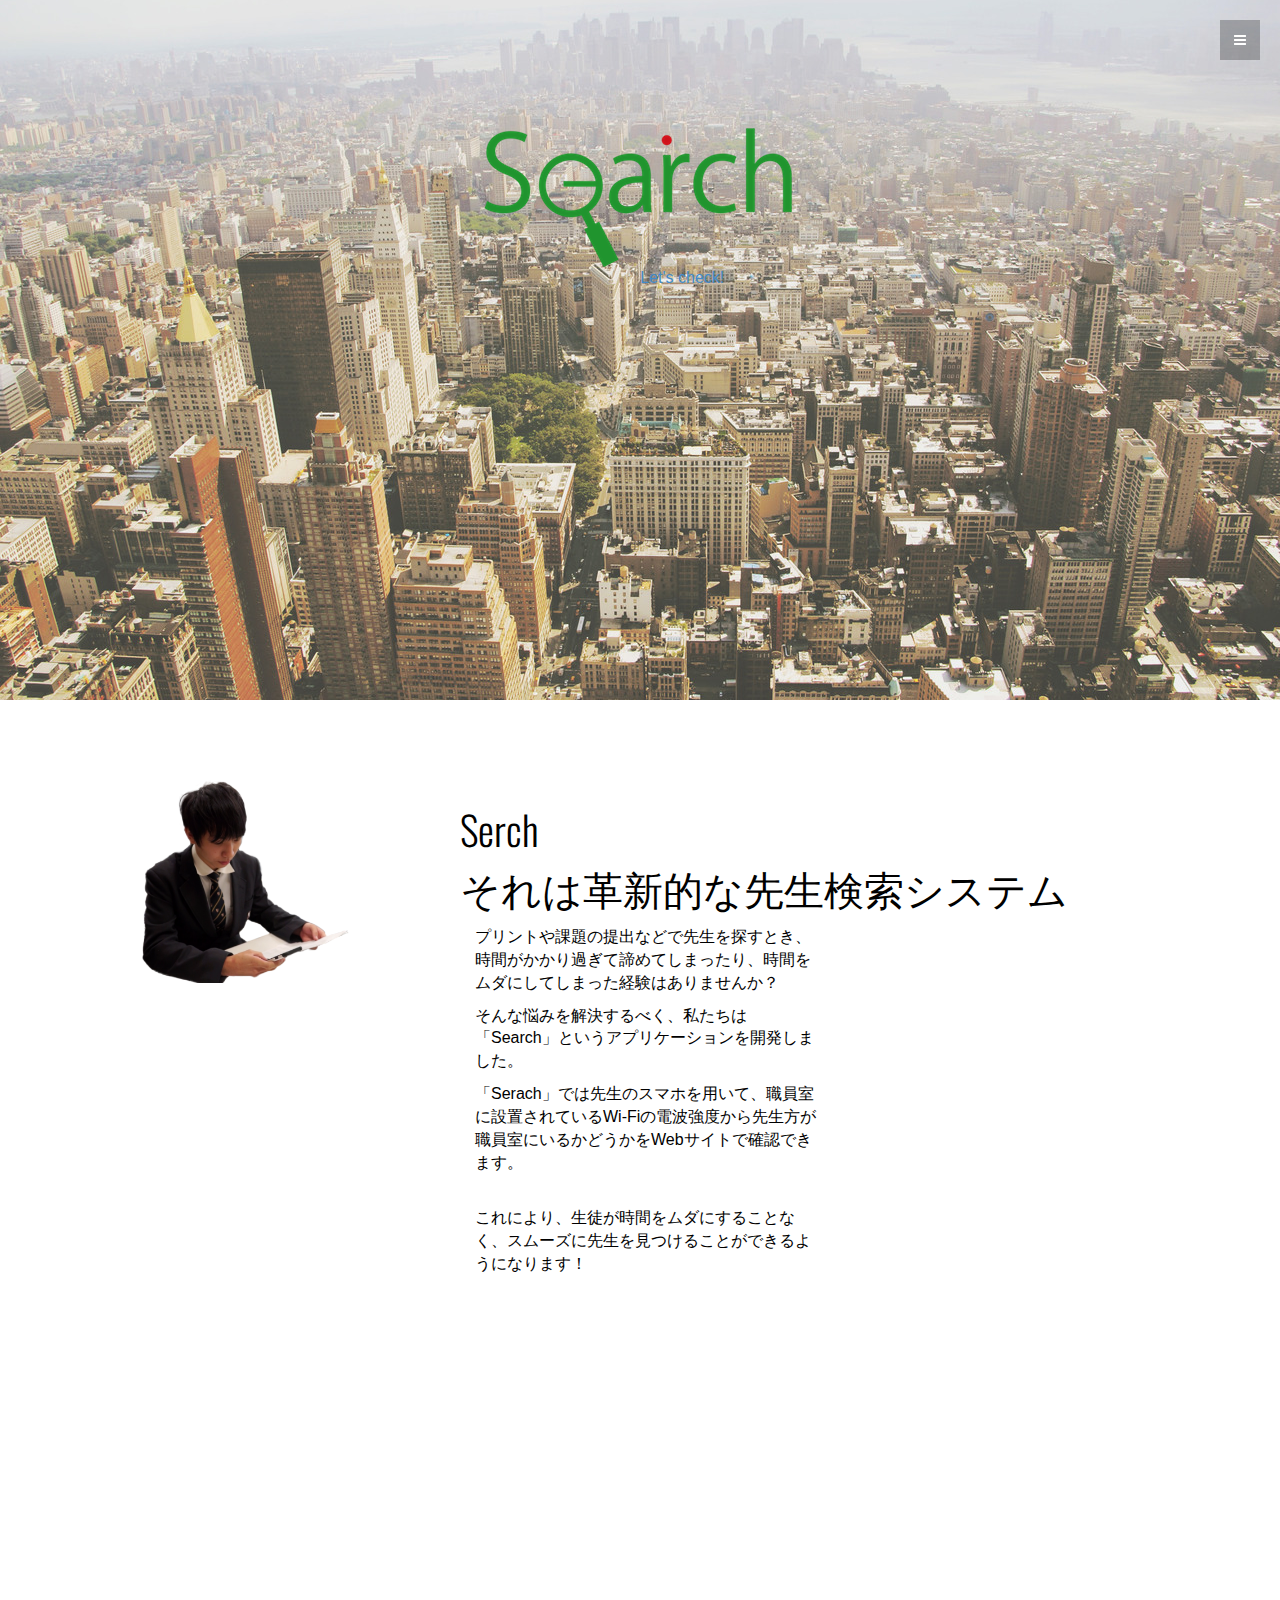
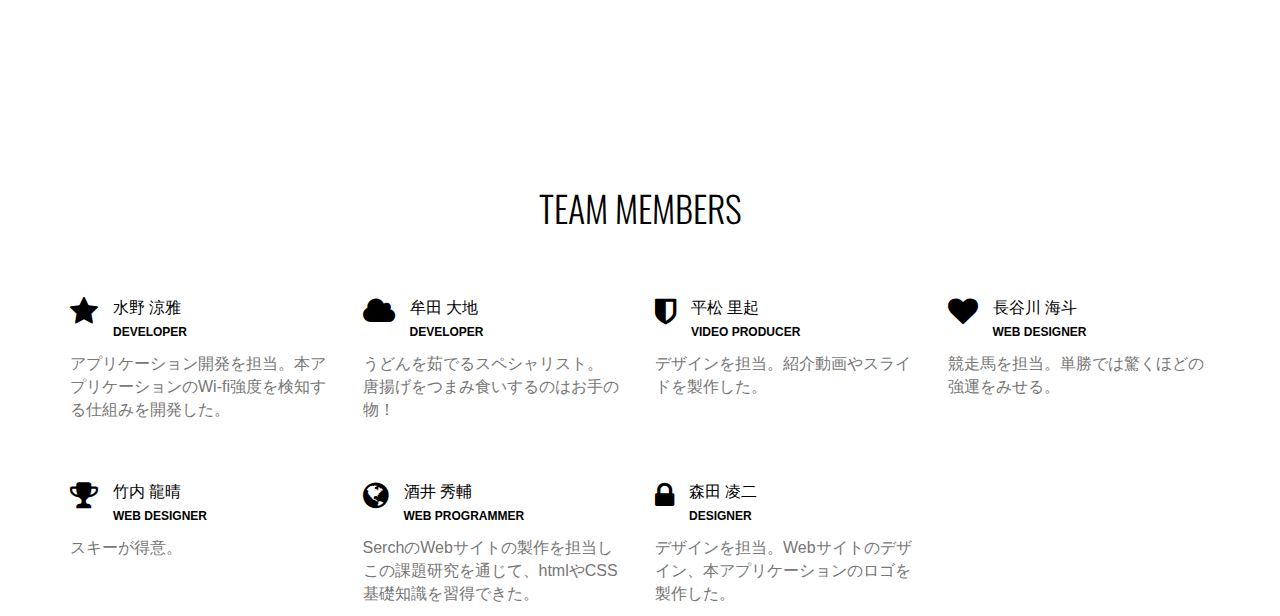
<file: index.html>
<!DOCTYPE html>
<html lang="jp">
  <head>
    <meta charset="utf-8">
    <meta http-equiv="X-UA-Compatible" content="IE=edge">
    <meta name="viewport" content="width=device-width, initial-scale=1">
    <meta name="description" content="">
    <meta name="author" content="">
    <link rel="shortcut icon" href="assets/img/favicon.ico">
    <!-- フォント読み込み -->
    <link href="https://fonts.googleapis.com/css?family=Bungee" rel="stylesheet">

    <title>Serch</title>

    <!-- Bootstrap core CSS -->
    <link href="assets/css/bootstrap.css" rel="stylesheet">
    <!-- Custom styles for this template -->
    <link href="assets/css/font-awesome.min.css" rel="stylesheet">
    <link href="assets/js/fancybox/jquery.fancybox.css" rel="stylesheet" />
    <link href="assets/css/style.css" rel="stylesheet">

    <!-- Just for debugging purposes. Don't actually copy this line! -->
    <!--[if lt IE 9]><script src="../../assets/js/ie8-responsive-file-warning.js"></script><![endif]-->

    <!-- HTML5 shim and Respond.js IE8 support of HTML5 elements and media queries -->
    <!--[if lt IE 9]>
      <script src="https://oss.maxcdn.com/libs/html5shiv/3.7.0/html5shiv.js"></script>
      <script src="https://oss.maxcdn.com/libs/respond.js/1.4.2/respond.min.js"></script>
    <![endif]-->
  </head>

  <body data-spy="scroll" data-offset="0" data-target="#theMenu">

	<!-- Menu -->
	<nav class="menu" id="theMenu">
		<div class="menu-wrap">
			<h1 class="logo"><a href="index.html#home">Serch</a></h1>
			<i class="fa fa-times menu-close"></i>
			<a href="#home" class="smoothScroll">Home</a>
			<a href="#about" class="smoothScroll">About</a>
			<a href="#members" class="smoothScroll">Members</a>
			<!-- <a href="#contact" class="smoothScroll">Contact</a> -->
			<a href="mailto:search.meiden@gmail.com?subject=件名&amp;body=本文"><i class="fa fa-envelope-o"></i></a>
			<a href="https://twitter.com/Search_meiden"><i class="fa fa-twitter"></i></a>
			<!-- <a href="#"><i class="fa fa-dribbble"></i></a>
			<a href="#"><i class="fa fa-envelope"></i></a> -->
		</div>

		<!-- Menu button -->
		<div id="menuToggle"><i class="fa fa-bars"></i></div>
	</nav>

	<section id="home" name="home"></section>
	<div id="headerwrap">
		<div class="container">
			<div class="row">
				<div class="col-md-6 col-md-offset-3">

<!-------------------------------------------------------------------------------------------------------------------->
          <img class="headimg" src="assets/img/serch_logo_siro.png">
          <!-- <img class="headimg" src="assets/img/logo.svg"> -->
					<!-- <h1>Serch</h1> -->
          <br>
　　　　　 <a class="button" href="assets/PHP/Zaisitsu.php">Let's check!</a>

<!-------------------------------------------------------------------------------------------------------------------->

				</div>
			</div><!--/row -->
		</div><!--/container -->
	</div><!--/headerwrap -->

	<section id="about" name="about"></section>
	<div id="aboutwrap">
		<div class="container">
			<div class="row">
        <div class="col-lg-4 name">
					<img class="img-responsive" src="assets/img/morita.png">


				</div><!--/col-lg-4-->
				<div class="col-lg-8 name-desc">
					<h2>Serch<br>それは革新的な先生検索システム</h2>
					<div class="col-md-6">
						<p>プリントや課題の提出などで先生を探すとき、時間がかかり過ぎて諦めてしまったり、時間をムダにしてしまった経験はありませんか？</p>

            <p>そんな悩みを解決するべく、私たちは「Search」というアプリケーションを開発しました。</p>
            <p>「Serach」では先生のスマホを用いて、職員室に設置されているWi-Fiの電波強度から先生方が職員室にいるかどうかをWebサイトで確認できます。</p>
　          <p>これにより、生徒が時間をムダにすることなく、スムーズに先生を見つけることができるようになります！</p>
					</div>
				</div><!--/col-lg-8-->

			</div><!-- /row -->
		</div><!-- /container -->
	</div><!-- /aboutwrap -->

	<!-- ABOUT SEPARATOR -->
<div class="youtube">
  <iframe width="560" height="315" src="https://www.youtube.com/embed/9Bs5kwQjQAI" frameborder="0" allowfullscreen></iframe>
</div>



  <!-- <div class="sep about" data-stellar-background-ratio="0.5"></div> これ消した-->





	<!-- MEMBERS SECTION -->
	<section id="members" name="members"></section>
	<div id="servicewrap">
		<div class="container">
			<div class="row">
				<div class="col-lg-8-offset-2 centered">
					<h1>TEAM MEMBERS</h1>
				</div><!-- /col-lg-8 -->
			</div><!--/row -->

			<div class="row mt">
				<div class="col-lg-3 service">
					<i class="fa fa-star"></i><p>水野 涼雅<br/><small>DEVELOPER</small></p>
					<p class="text">アプリケーション開発を担当。本アプリケーションのWi-fi強度を検知する仕組みを開発した。</p>
				</div>
				<div class="col-lg-3 service">
					<i class="fa fa-cloud"></i><p>牟田 大地<br/><small>DEVELOPER</small></p>
					<p class="text">うどんを茹でるスペシャリスト。　唐揚げをつまみ食いするのはお手の物！</p>
				</div>
				<div class="col-lg-3 service">
					<i class="fa fa-shield"></i><p>平松 里起<br/><small>VIDEO PRODUCER</small></p>
					<p class="text">デザインを担当。紹介動画やスライドを製作した。</p>
				</div>
				<div class="col-lg-3 service">
					<i class="fa fa-heart"></i><p>長谷川 海斗<br/><small>
				    WEB DESIGNER</small></p>
					<p class="text">競走馬を担当。単勝では驚くほどの強運をみせる。</p>
				</div>
			</div><!--/row -->
			<div class="row mt">
				<div class="col-lg-3 service">
					<i class="fa fa-trophy"></i><p>竹内 龍晴<br/><small>
				    WEB DESIGNER</small></p>
					<p class="text">スキーが得意。</p>
				</div>
				<div class="col-lg-3 service">
					<i class="fa fa-globe"></i><p>酒井 秀輔<br/><small>
				    WEB PROGRAMMER</small></p>
					<p class="text">SerchのWebサイトの製作を担当しこの課題研究を通じて、htmlやCSS基礎知識を習得できた。</p>
				</div>
				<div class="col-lg-3 service">
					<i class="fa fa-lock"></i><p>森田 凌二<br/><small>
				    DESIGNER</small></p>
					<p class="text">デザインを担当。Webサイトのデザイン、本アプリケーションのロゴを製作した。</p>
				</div>
			</div><!--/row -->

		</div><!--/container -->
	</div><!--/memberswrap -->


				</div><!--/col-lg-8 -->
			</div><!--/row -->
		</div><!--/container -->
	</div><!--/testimonials -->

	<!-- SERVICE SECTION -->
	<section id="contact" name="contact"></section>
	<!-- CONTACT SEPARATOR -->


	    <!-- Bootstrap core JavaScript
    ================================================== -->
    <!-- Placed at the end of the document so the pages load faster -->
    <script src="assets/js/jquery.min.js"></script>
	<script src="assets/js/classie.js"></script>
    <script src="assets/js/bootstrap.min.js"></script>
    <script src="assets/js/smoothscroll.js"></script>
	<script src="assets/js/jquery.stellar.min.js"></script>
	<script src="assets/js/fancybox/jquery.fancybox.js"></script>
	<script src="assets/js/main.js"></script>
		<script>
		$(function(){
			$.stellar({
				horizontalScrolling: false,
				verticalOffset: 40
			});
		});
		</script>

		<script type="text/javascript">
      $(function() {
        //    fancybox
          jQuery(".fancybox").fancybox();
      });
	   </script>

  </body>
</html>
</file>
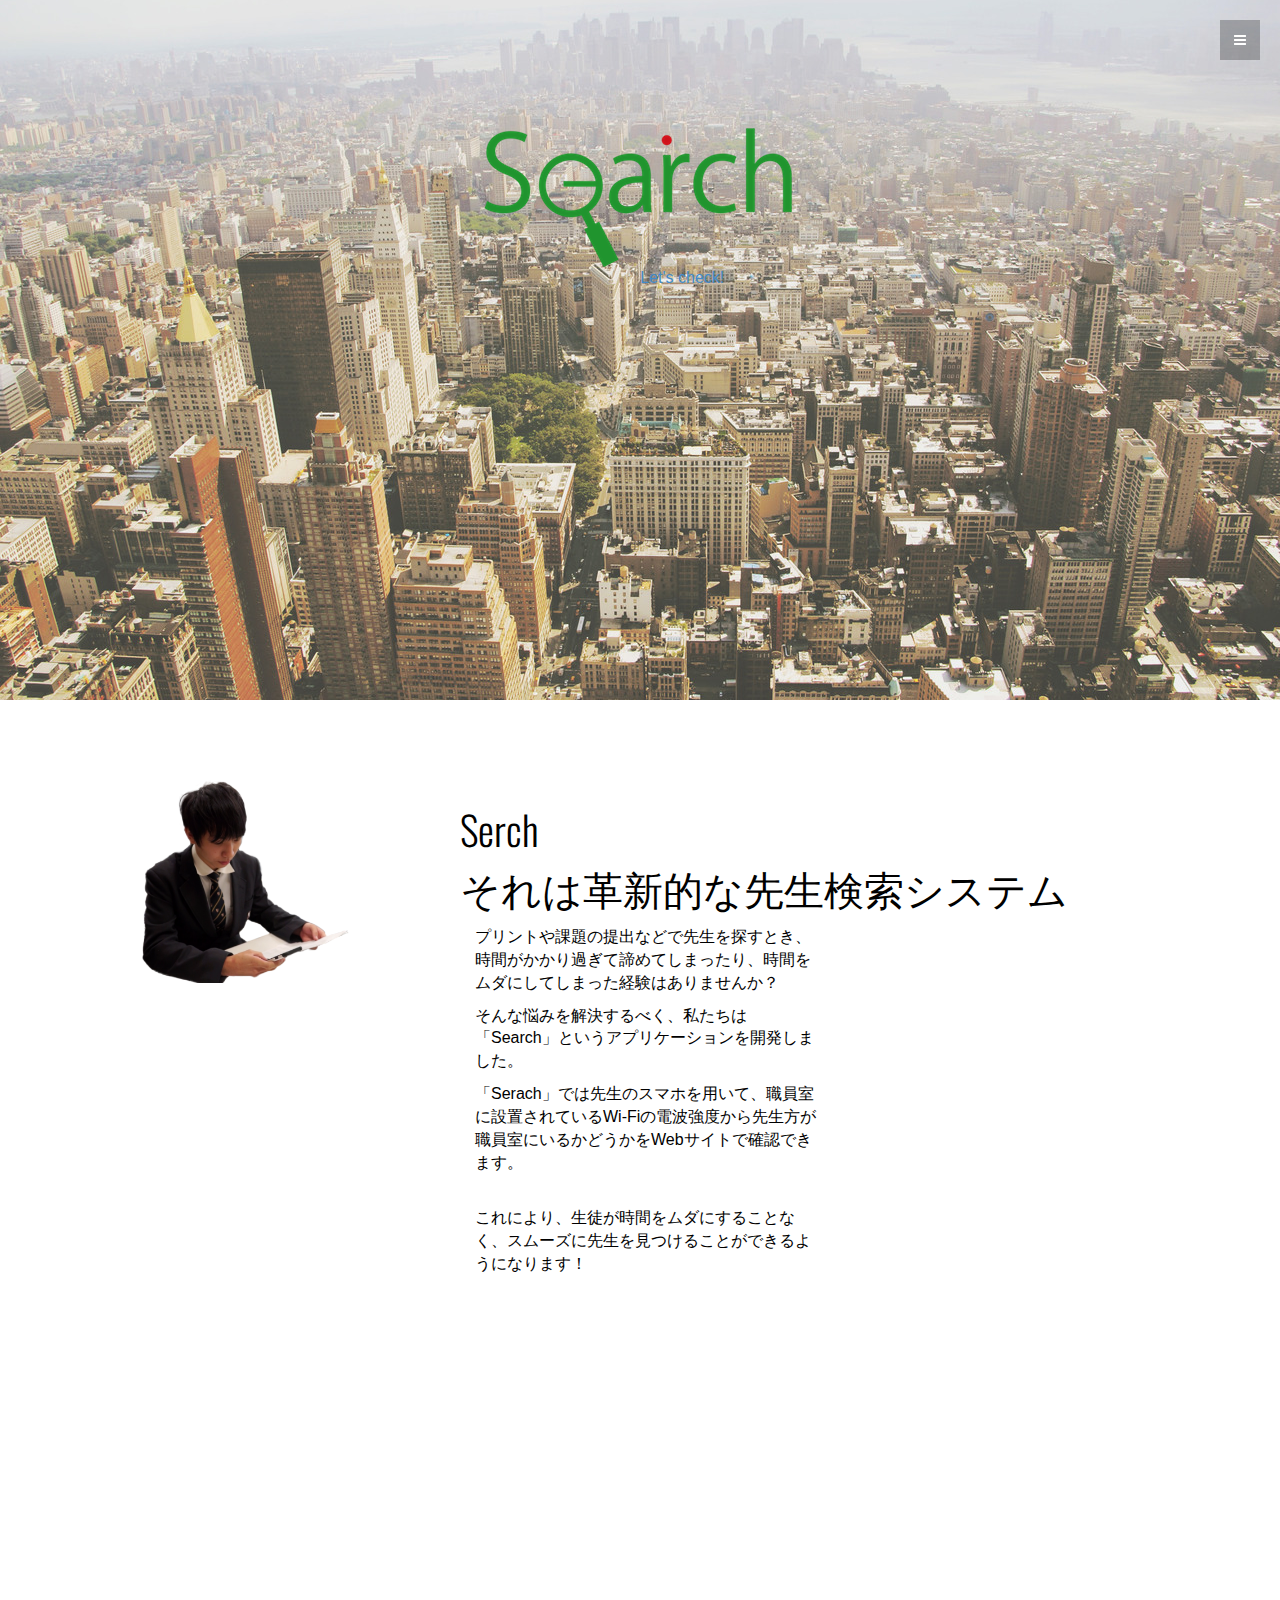
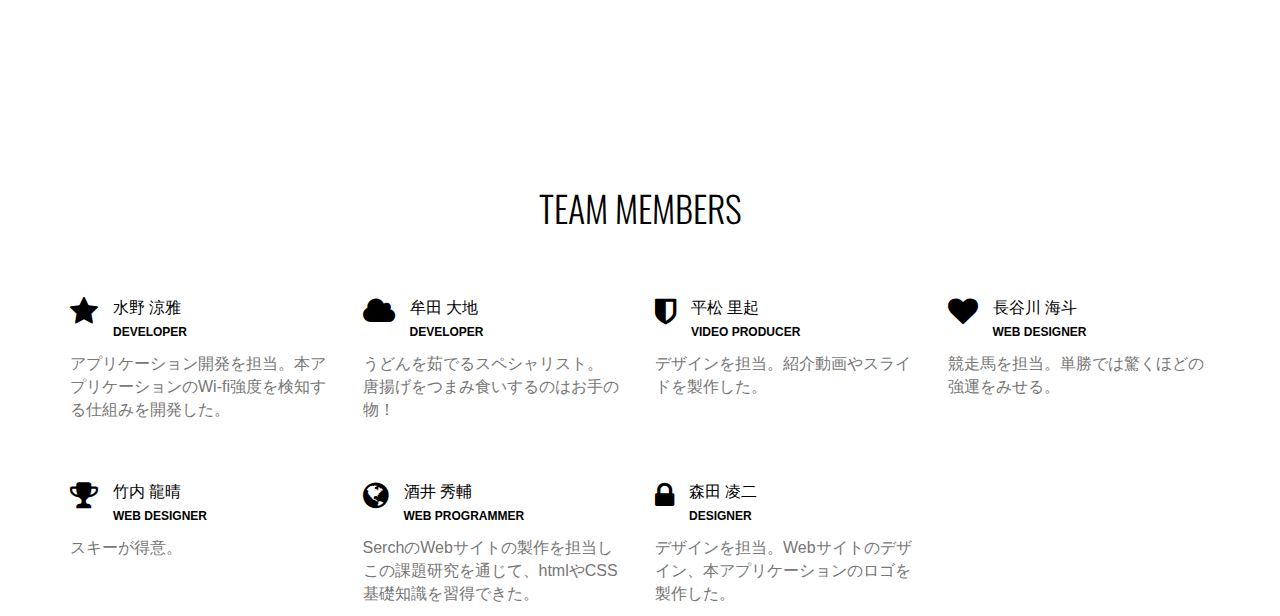
<file: test.html>
<!DOCTYPE html>
<html lang="jp">
  <head>
    <meta charset="utf-8">
    <meta http-equiv="X-UA-Compatible" content="IE=edge">
    <meta name="viewport" content="width=device-width, initial-scale=1">
    <meta name="description" content="">
    <meta name="author" content="">
    <link rel="shortcut icon" href="assets/img/favicon.ico">
    <!-- フォント読み込み -->
    <link href="https://fonts.googleapis.com/css?family=Bungee" rel="stylesheet">

    <title>Serch</title>

    <!-- Bootstrap core CSS -->
    <link href="assets/css/bootstrap.css" rel="stylesheet">
    <!-- Custom styles for this template -->
    <link href="assets/css/font-awesome.min.css" rel="stylesheet">
    <link href="assets/js/fancybox/jquery.fancybox.css" rel="stylesheet" />
    <link href="assets/css/style.css" rel="stylesheet">

    <!-- Just for debugging purposes. Don't actually copy this line! -->
    <!--[if lt IE 9]><script src="../../assets/js/ie8-responsive-file-warning.js"></script><![endif]-->

    <!-- HTML5 shim and Respond.js IE8 support of HTML5 elements and media queries -->
    <!--[if lt IE 9]>
      <script src="https://oss.maxcdn.com/libs/html5shiv/3.7.0/html5shiv.js"></script>
      <script src="https://oss.maxcdn.com/libs/respond.js/1.4.2/respond.min.js"></script>
    <![endif]-->
  </head>

  <body data-spy="scroll" data-offset="0" data-target="#theMenu">

	<!-- Menu -->
	<nav class="menu" id="theMenu">
		<div class="menu-wrap">
			<h1 class="logo"><a href="test.html#home">Serch</a></h1>
			<i class="fa fa-times menu-close"></i>
			<a href="#home" class="smoothScroll">Home</a>
			<a href="#about" class="smoothScroll">About</a>
			<a href="#members" class="smoothScroll">Members</a>
			<!-- <a href="#contact" class="smoothScroll">Contact</a> -->
			<a href="mailto:search.meiden@gmail.com?subject=件名&amp;body=本文"><i class="fa fa-envelope-o"></i></a>
			<a href="https://twitter.com/Search_meiden"><i class="fa fa-twitter"></i></a>
			<!-- <a href="#"><i class="fa fa-dribbble"></i></a>
			<a href="#"><i class="fa fa-envelope"></i></a> -->
		</div>

		<!-- Menu button -->
		<div id="menuToggle"><i class="fa fa-bars"></i></div>
	</nav>

	<section id="home" name="home"></section>
	<div id="headerwrap">
		<div class="container">
			<div class="row">
				<div class="col-md-6 col-md-offset-3">

<!-------------------------------------------------------------------------------------------------------------------->
          <img class="headimg" src="assets/img/serch_logo_siro.png">
          <!-- <img class="headimg" src="assets/img/logo.svg"> -->
					<!-- <h1>Serch</h1> -->
          <br>
　　　　　 <a class="button" href="http://google.com">Let's check!</a>

<!-------------------------------------------------------------------------------------------------------------------->

				</div>
			</div><!--/row -->
		</div><!--/container -->
	</div><!--/headerwrap -->

	<section id="about" name="about"></section>
	<div id="aboutwrap">
		<div class="container">
			<div class="row">
        <div class="col-lg-4 name">
					<img class="img-responsive" src="assets/img/morita.png">


				</div><!--/col-lg-4-->
				<div class="col-lg-8 name-desc">
					<h2>Serch<br>それは革新的な先生検索システム</h2>
					<div class="col-md-6">
						<p>プリントや課題の提出などで先生を探すとき、時間がかかり過ぎて諦めてしまったり、時間をムダにしてしまった経験はありませんか？</p>

            <p>そんな悩みを解決するべく、私たちは「Search」というアプリケーションを開発しました。</p>
            <p>「Serach」では先生のスマホを用いて、職員室に設置されているWi-Fiの電波強度から先生方が職員室にいるかどうかをWebサイトで確認できます。</p>
　          <p>これにより、生徒が時間をムダにすることなく、スムーズに先生を見つけることができるようになります！</p>
					</div>
				</div><!--/col-lg-8-->

			</div><!-- /row -->
		</div><!-- /container -->
	</div><!-- /aboutwrap -->

	<!-- ABOUT SEPARATOR -->
<div class="youtube">
  <iframe width="560" height="315" src="https://www.youtube.com/embed/9Bs5kwQjQAI" frameborder="0" allowfullscreen></iframe>
</div>



  <!-- <div class="sep about" data-stellar-background-ratio="0.5"></div> これ消した-->





	<!-- MEMBERS SECTION -->
	<section id="members" name="members"></section>
	<div id="servicewrap">
		<div class="container">
			<div class="row">
				<div class="col-lg-8-offset-2 centered">
					<h1>TEAM MEMBERS</h1>
				</div><!-- /col-lg-8 -->
			</div><!--/row -->

			<div class="row mt">
				<div class="col-lg-3 service">
					<i class="fa fa-star"></i><p>水野 涼雅<br/><small>DEVELOPER</small></p>
					<p class="text">アプリケーション開発を担当。本アプリケーションのWi-fi強度を検知する仕組みを開発した。</p>
				</div>
				<div class="col-lg-3 service">
					<i class="fa fa-cloud"></i><p>牟田 大地<br/><small>DEVELOPER</small></p>
					<p class="text">うどんを茹でるスペシャリスト。　唐揚げをつまみ食いするのはお手の物！</p>
				</div>
				<div class="col-lg-3 service">
					<i class="fa fa-shield"></i><p>平松 里起<br/><small>VIDEO PRODUCER</small></p>
					<p class="text">デザインを担当。紹介動画やスライドを製作した。</p>
				</div>
				<div class="col-lg-3 service">
					<i class="fa fa-heart"></i><p>長谷川 海斗<br/><small>
				    WEB DESIGNER</small></p>
					<p class="text">競走馬を担当。単勝では驚くほどの強運をみせる。</p>
				</div>
			</div><!--/row -->
			<div class="row mt">
				<div class="col-lg-3 service">
					<i class="fa fa-trophy"></i><p>竹内 龍晴<br/><small>
				    WEB DESIGNER</small></p>
					<p class="text">スキーが得意。</p>
				</div>
				<div class="col-lg-3 service">
					<i class="fa fa-globe"></i><p>酒井 秀輔<br/><small>
				    WEB PROGRAMMER</small></p>
					<p class="text">SerchのWebサイトの製作を担当しこの課題研究を通じて、htmlやCSS基礎知識を習得できた。</p>
				</div>
				<div class="col-lg-3 service">
					<i class="fa fa-lock"></i><p>森田 凌二<br/><small>
				    DESIGNER</small></p>
					<p class="text">デザインを担当。Webサイトのデザイン、本アプリケーションのロゴを製作した。</p>
				</div>
			</div><!--/row -->

		</div><!--/container -->
	</div><!--/memberswrap -->


				</div><!--/col-lg-8 -->
			</div><!--/row -->
		</div><!--/container -->
	</div><!--/testimonials -->

	<!-- SERVICE SECTION -->
	<section id="contact" name="contact"></section>
	<!-- CONTACT SEPARATOR -->


	    <!-- Bootstrap core JavaScript
    ================================================== -->
    <!-- Placed at the end of the document so the pages load faster -->
    <script src="assets/js/jquery.min.js"></script>
	<script src="assets/js/classie.js"></script>
    <script src="assets/js/bootstrap.min.js"></script>
    <script src="assets/js/smoothscroll.js"></script>
	<script src="assets/js/jquery.stellar.min.js"></script>
	<script src="assets/js/fancybox/jquery.fancybox.js"></script>
	<script src="assets/js/main.js"></script>
		<script>
		$(function(){
			$.stellar({
				horizontalScrolling: false,
				verticalOffset: 40
			});
		});
		</script>

		<script type="text/javascript">
      $(function() {
        //    fancybox
          jQuery(".fancybox").fancybox();
      });
	   </script>

  </body>
</html>
</file>
<file: assets/css/style.css>
/*
 * Author: Carlos Alvarez
 * URL: http://Alvarez.is
 *
 * Project Name: NYC Design
 * Version: 1.0
 * Date: 04-20-2014
 * URL: 
 */


/* ==========================================================================
   Base Styles, Bootstrap Modifications & Fonts Import
   ========================================================================== */

@import url(http://fonts.googleapis.com/css?family=Oswald:400,300,700);
@import url(http://fonts.googleapis.com/css?family=Lato:400,700);

html,
button,
input,
select,
textarea {
    color: #222;
}

/*
 * Remove text-shadow in selection highlight: h5bp.com/i
 * These selection rule sets have to be separate.
 * Customize the background color to match your design.
 */

::-moz-selection {
    background: #f2c2c9;
    color: #a4003a;
    text-shadow: none;
}

::selection {
    background: #16a085;
    color: #a4003a;
    text-shadow: none;
}

/*
 * A better looking default horizontal rule
 */

 hr {
    display: block;
    height: 1px;
    border: 0;
    border-top: 1px solid #ccc;
    margin: 1em 0;
    padding: 0;
}

.centered {
	text-align: center
}


/* ==========================================================================
   General styles
   ========================================================================== */

html,
body {
    height: 100%;
}

body {
    font-family: "Lato" sans-serif;
    font-weight: 400;
    font-size: 16px;
    color: #000;

    -webkit-font-smoothing: antialiased;
    -webkit-overflow-scrolling: touch;
}

h1, h2, h3, h4, h5, h6 {
	font-family: "Oswald", sans-serif;
	font-weight: 300;
}

/* ==========================================================================
   MENU CONFIGURATION
   ========================================================================== */

.menu {
	position: fixed;
	right: -200px;
	width: 260px;
	height: 100%;
	top: 0;
	z-index: 10;
	text-align: left;
}

.menu.menu-open {
	right: 0px;
}

.menu-wrap {
	position: absolute;
	top: 0;
	left: 60px;
	background: #1a1a1a;
	width: 200px;
	height: 100%;
}

.menu h1.logo a {
	font-family: "Oswald", sans-serif;
	font-size: 16px;
	font-weight: 700;
	letter-spacing: 0.15em;
	line-height: 40px;
	text-transform: uppercase;
	color: #ffffff;
	margin-top: 20px;
}

.menu h1.logo a:hover {
	color: #f85c37;
}

.menu img.logo {
	margin: 20px 0;
	max-width: 160px;
}

.menu a {
	margin-left: 20px;
	color: #808080;
	display: block;
	font-size: 12px;
	font-weight: 700;
	line-height: 40px;
	letter-spacing: 0.1em;
	text-transform: uppercase;
}

.menu a:hover {
	color: #ffffff;
}

.menu a:active {
	color: #ffffff;
}

.menu a > i {
	float: left;
	display: inline-block;
	vertical-align: middle; 
	text-align: left;
	width: 25px;
	font-size: 14px;
	line-height: 40px;
	margin: 25px 2px;
}

.menu-close {
	cursor: pointer;
	display: block;
	position: absolute;
	font-size: 14px;
	color: #808080;
	width: 40px;
	height: 40px;
	line-height: 40px;
	top: 20px;
	right: 5px;
	-webkit-transition: all .1s ease-in-out;
	   -moz-transition: all .1s ease-in-out;
		-ms-transition: all .1s ease-in-out;
		 -o-transition: all .1s ease-in-out;
			transition: all .1s ease-in-out;
}

.menu-close:hover {
	color: #ffffff;
	-webkit-transition: all .1s ease-in-out;
	   -moz-transition: all .1s ease-in-out;
		-ms-transition: all .1s ease-in-out;
		 -o-transition: all .1s ease-in-out;
			transition: all .1s ease-in-out;
}

/* Push the body after clicking the menu button */
.body-push {
	overflow-x: hidden;
	position: relative;
	left: 0;
}

.body-push-toright {
	left: 200px;
}

.body-push-toleft {
	left: -200px;
}

.menu,
.body-push {
	-webkit-transition: all .3s ease;
	   -moz-transition: all .3s ease;
		-ms-transition: all .3s ease;
		 -o-transition: all .3s ease;
			transition: all .3s ease;
}

#menuToggle {
	position: absolute;
	top: 20px;
	left: 0;
	z-index: 11;
	display: block;
	text-align: center;
	font-size: 14px;
	color: #ffffff;
	width: 40px;
	height: 40px;
	line-height: 40px;
	cursor: pointer;
	background: rgba(0,0,0,0.25);
	-webkit-transition: all .1s ease-in-out;
	   -moz-transition: all .1s ease-in-out;
		-ms-transition: all .1s ease-in-out;
		 -o-transition: all .1s ease-in-out;
			transition: all .1s ease-in-out;
}

#menuToggle:hover {
	color: #ffffff;
	background: rgba(0,0,0,0.2);
	-webkit-transition: all .1s ease-in-out;
	   -moz-transition: all .1s ease-in-out;
		-ms-transition: all .1s ease-in-out;
		 -o-transition: all .1s ease-in-out;
			transition: all .1s ease-in-out;
}


/* ==========================================================================
   Wrap Sections
   ========================================================================== */

#headerwrap {
	background: url(../img/back.jpg) no-repeat center top;
	margin-top: 0px;
	padding-top:120px;
	text-align:center;
	background-attachment: relative;
	background-position: center center;
	min-height: 700px;
	width: 100%;
	
    -webkit-background-size: 100%;
    -moz-background-size: 100%;
    -o-background-size: 100%;
    background-size: 100%;

    -webkit-background-size: cover;
    -moz-background-size: cover;
    -o-background-size: cover;
    background-size: cover;
}

#headerwrap h1 {
	color:#ffffff;
	margin-top: 90px;
	padding-bottom: 30px;
	letter-spacing: 8px;
	font-size: 100px;
	font-weight: bold;
	text-shadow: 2px 2px 2px #000;
}

/* About Wrap & Conf */
#aboutwrap {
	margin-top: 80px;
	margin-bottom: 80px;
}

.name {
	text-align: center;
}
.name p {
	font-size: 22px;
	font-weight: lighter;
	margin-top: 15px;
	letter-spacing: 2px;
}

.name-label {
	width: 60px;
	height: 60px;
	margin: 0 auto 45px;
	border-top: 1px solid #000;
	background: url(../img/name-label.png) center bottom no-repeat;
	background-size: 35px 35px;
}

.name-zig {
	width: 73px;
	height: 17px;
	margin: 38px 0 38px;
	background: url(../img/name-zig.png) 0 0 no-repeat;
	background-size: 73px 17px;
}

.name-desc h2 {
	font-family: 'Oswald', sans-serif;
	font-size: 40px;
	line-height: 1.45;
	font-weight: 300;
}

/* Separator About - Parallax Section */
.sep {
	background-attachment: fixed;
	background-position: 50% 0;
	background-repeat: no-repeat;
	height: 450px;
	position: relative;
}
.about {
	background-image: url(../img/about-sep.jpg);
}

/* Portfolio Wrap Section */
#portfoliowrap {
	display: block;
	margin-top: 80px;
	margin-bottom: 80px;
}

#portfoliowrap h1 {
	font-weight: 300;
	text-align: center;
	margin-bottom: 50px;
}
.mt {
	margin-top: 50px;
}

.mb {
	margin-bottom: 60px;
}

#portfoliowrap i {
	font-size: 50px;
}

.proc {
	padding-top: 15px;
	padding-bottom: 15px;
	border-bottom: solid 2px transparent;
}

#portfoliowrap .proc:hover {
	background-color: #eee;
	border-bottom: solid 2px #2f2f2f
}

.portfolio {
	background-image: url(../img/portfolio-sep.jpg);
}

/* Service Wrap */
#servicewrap {
	display: block;
	margin-top: 80px;
	margin-bottom: 80px;
}

#servicewrap h1 {
	font-weight: 300;
	text-align: center;
	margin-bottom: 20px;
}

.service {
	text-align: left;
}

.service small {
	font-size: 12px;
	font-weight: bold
}

.service i {
	float: left;
	margin-right: 15px;
	font-size: 30px;
	vertical-align: middle;
}

.service .text {
	color: #767676
}

/* Testimonials Wrap */
#testimonials {
	display: block;
	margin-top: 80px;
	margin-bottom: 80px;
	background-color: #f3f3f3;
}

/* Contact Wrap */
#contactwrap {
	background-color: #2f2f2f;
	margin-top: 0px;
	padding-top: 25px;
	padding-bottom: 25px;
}

#contactwrap p {
	color: #f2f2f2;
}

#contactwrap small {
	font-size: 13px;
}

.contact {
	background-image: url(../img/contact-sep.jpg);
}

#contactwrap label {
	color: #f2f2f2;
	margin-top: 10px;
}


/* Gallery Configuration */
.photo-wrapper {
  display: block;
  position: relative;
  overflow: hidden;
  background-color: #2f2f2f;
  -webkit-transition: background-color 0.4s;
  -moz-transition: background-color 0.4s;
  -o-transition: background-color 0.4s;
  transition: background-color 0.4s;
}
.project .overlay {
  position: absolute;
  text-align: center;
  color: #fff;
  opacity: 0;
  filter: alpha(opacity=0);
  -webkit-transition: opacity 0.4s;
  -moz-transition: opacity 0.4s;
  -o-transition: opacity 0.4s;
  transition: opacity 0.4s;
  
}

.project:hover .photo-wrapper {
  background-color: #2f2f2f;
	background-image:url(../img/zoom.png);
	background-repeat:no-repeat;
	background-position:center;
	top: 0;
	bottom: 0;
	left: 0;
	right: 0;
	position: relative;
}
.project:hover .photo {
  opacity: 10;
  filter: alpha(opacity=4000);
  opacity: 0.1;
  filter: alpha(opacity=40);
}
.project:hover .overlay {
  opacity: 100;
  filter: alpha(opacity=10000);
  opacity: 1;
  filter: alpha(opacity=100);
}

.desc {
	margin-top: 25px;
}
</file>
